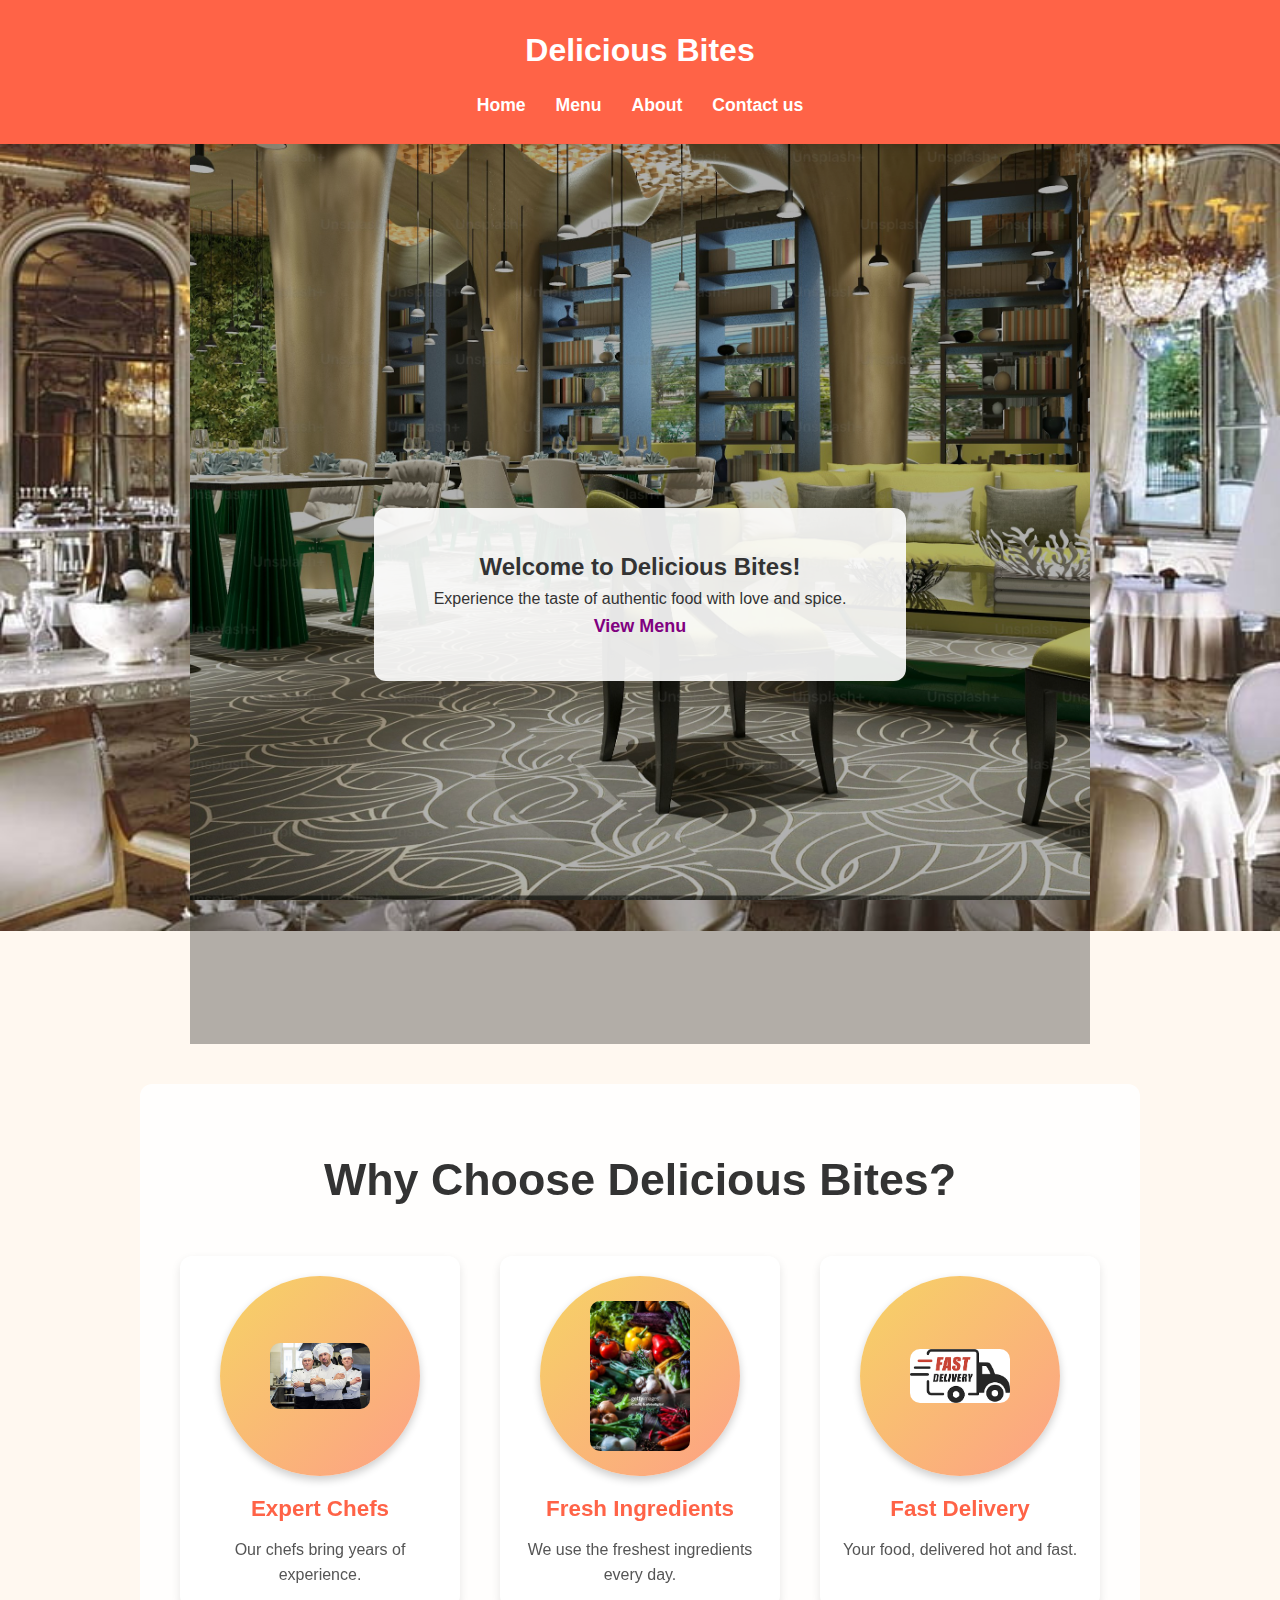
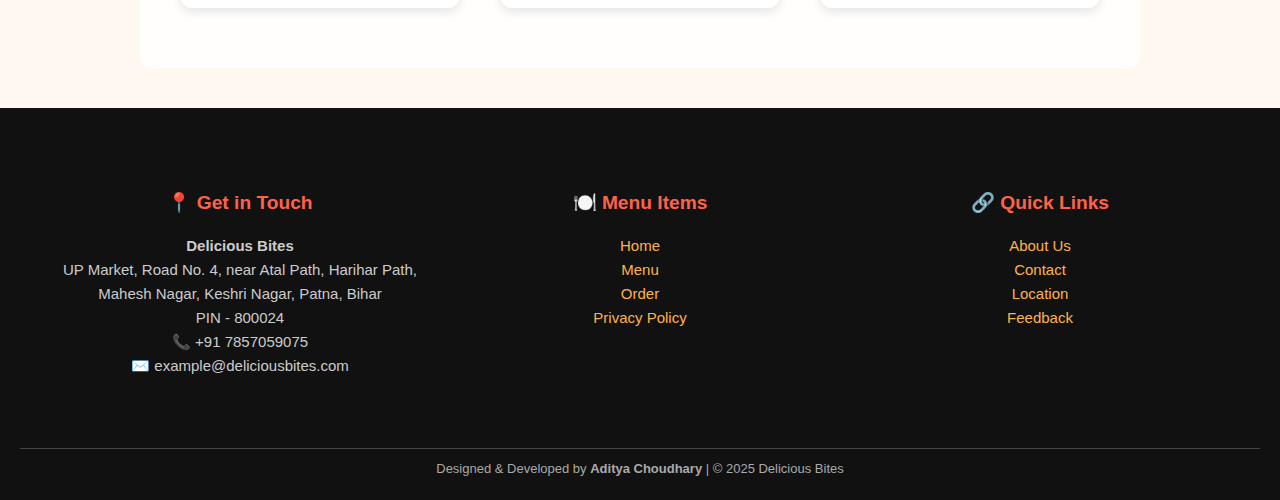
<file: index.html>
<!DOCTYPE html>
<html lang="en">
	<head>
		<meta charset="UTF-8" />
		<meta name="viewport" content="width=device-width, initial-scale=1.0"/>
		<title>Delicious Bites</title>
		<link rel="stylesheet" href="style.css"/>
	</head>
	<body>
		<header>
			<h1>Delicious Bites</h1>
			<nav>
				<ul>
					<li><a href="index.html">Home</a></li>
					<li><a href="menu.html">Menu</a></li>
					<li><a href="about.html">About</a></li>
					<li><a href="contact.html">Contact us</a></li>                 
				</ul>
			</nav>
		</header>
		<section class="hero-section">
    			<div class="welcome-box">
				<h2>Welcome to Delicious Bites!</h2>
				<p>Experience the taste of authentic food with love and spice.</p>
				<a href="menu.html" class="view-menu-link">View Menu</a>
			</div>
		</section>
		<section class="why-choose-us">
			<h2>Why Choose Delicious Bites?</h2>
			<div class="features">
				<a href="chefs.html" class="feature-box">
					<div class="icon-circle">
						<img src="image2.avif" alt="Expert Chefs">
					</div>
    					<h3>Expert Chefs</h3>
    					<p>Our chefs bring years of experience.</p>
				</a>
				<a href="ingredients.html" class="feature-box">
					<div class="icon-circle">
						<img src="image1.jpg" alt="Fresh Ingredients">
					</div>
    					<h3>Fresh Ingredients</h3>
    					<p>We use the freshest ingredients every day.</p>
  				</a>
				<a href="delivery.html" class="feature-box">
					<div class="icon-circle">
						<img src="images3.png" alt="Fast Delivery">
					</div>
    					<h3>Fast Delivery</h3>
    					<p>Your food, delivered hot and fast.</p>
  				</a>
			</div>
		</section>
		<footer class="site-footer">
			<div class="footer-container">
				<div class="footer-section">
					<h3>📍 Get in Touch</h3>
					<p><strong>Delicious Bites</strong><br>
					 UP Market, Road No. 4, near Atal Path, Harihar Path, Mahesh Nagar, Keshri Nagar, Patna, Bihar<br>
					PIN - 800024</p>
					<p>📞 +91 7857059075<br>✉️ example@deliciousbites.com</p>
				</div>
				<div class="footer-section">
					<h3>🍽️ Menu Items</h3>
					<ul>
						<li><a href="#">Home</a></li>
						<li><a href="#">Menu</a></li>
						<li><a href="#">Order</a></li>
						<li><a href="#">Privacy Policy</a></li>
					</ul>
				</div>
				<div class="footer-section">
					<h3>🔗 Quick Links</h3>
					<ul>
						<li><a href="#">About Us</a></li>
						<li><a href="#">Contact</a></li>
						<li><a href="#">Location</a></li>
						<li><a href="#">Feedback</a></li>
					</ul>
				</div>
			</div>
			<div class="footer-bottom">
				<p>Designed & Developed by <strong>Aditya Choudhary</strong> | © 2025 Delicious Bites</p>
			</div>
		</footer>
	</body>
</html>
</file>
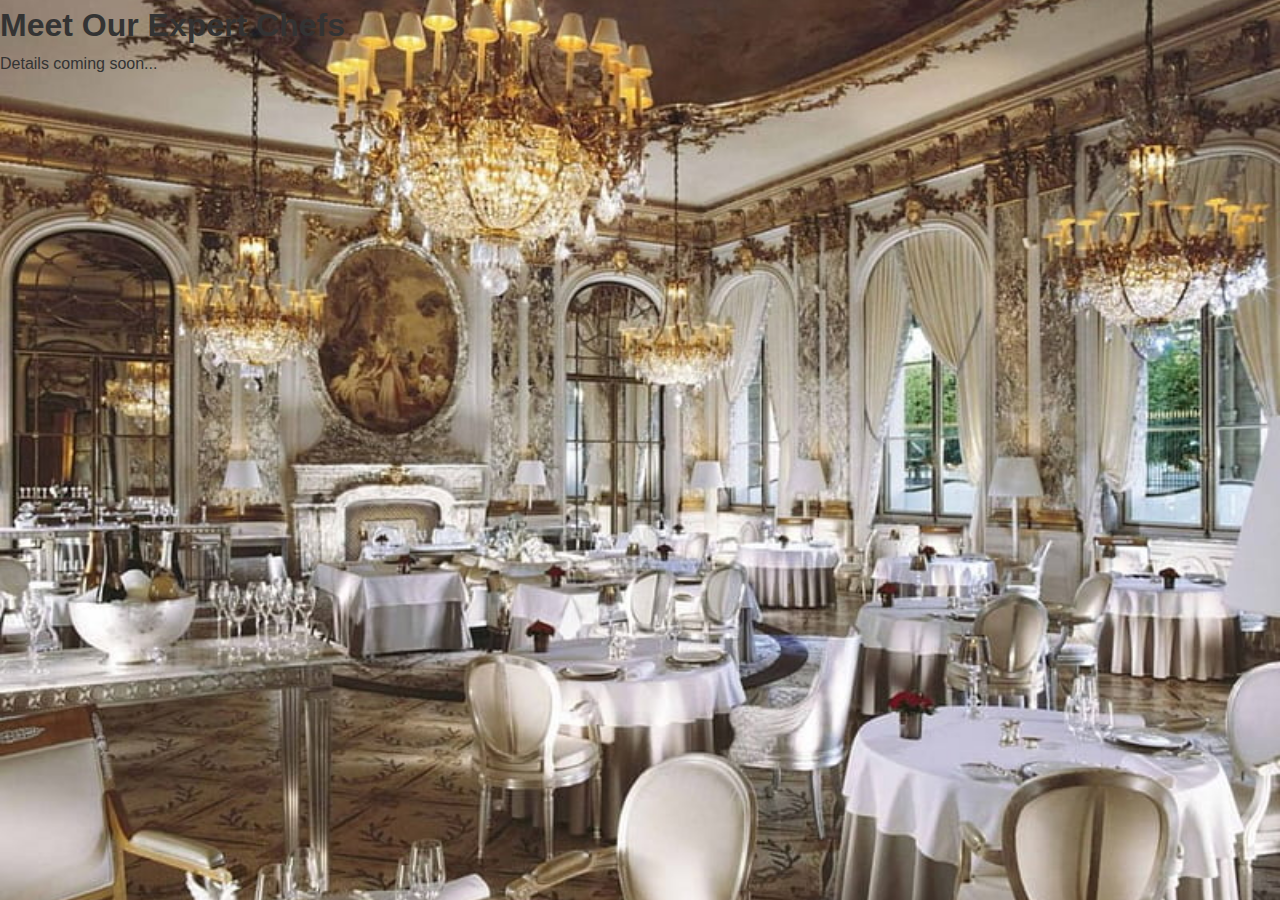
<file: chefs.html>
<!DOCTYPE html>
<html lang="en">
<head>
  <meta charset="UTF-8">
  <title>Our Chefs</title>
  <link rel="stylesheet" href="style.css">
</head>
<body>
  <h1>Meet Our Expert Chefs</h1>
  <p>Details coming soon...</p>
</body>
</html>
</file>
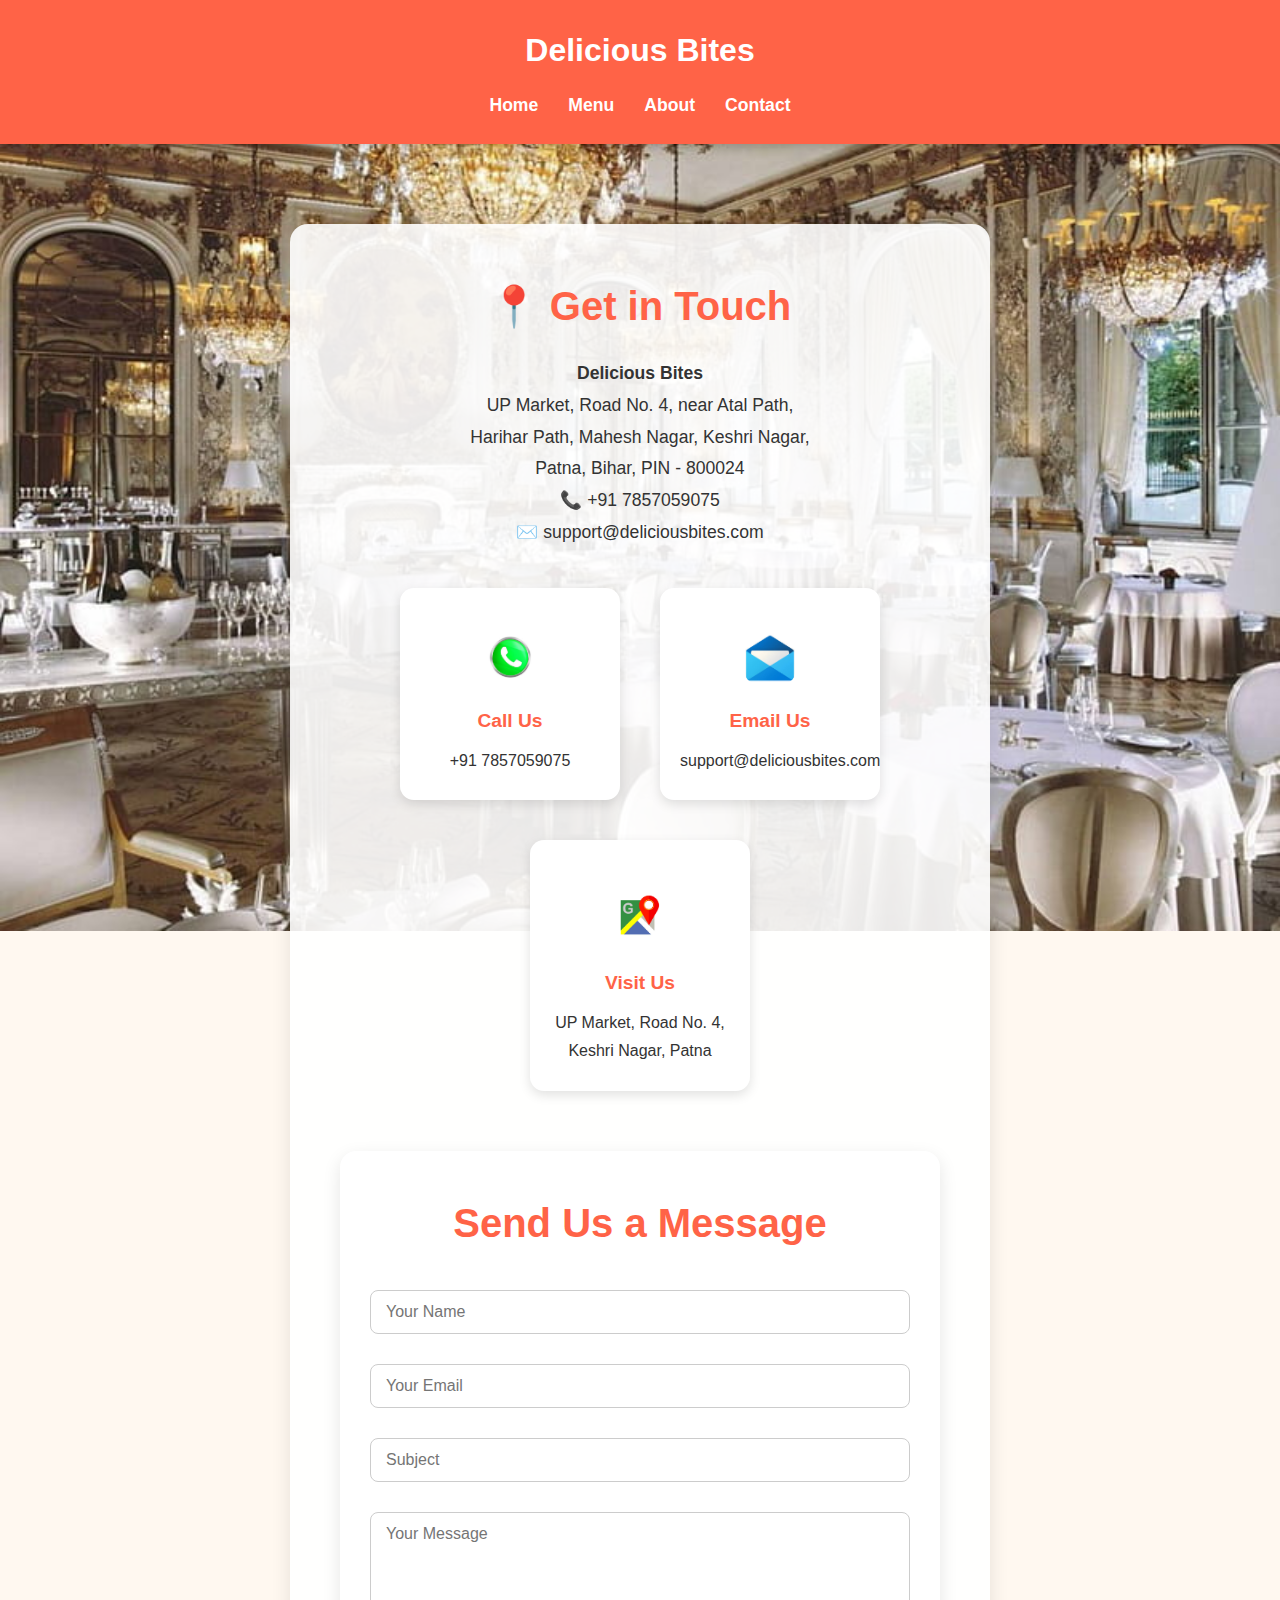
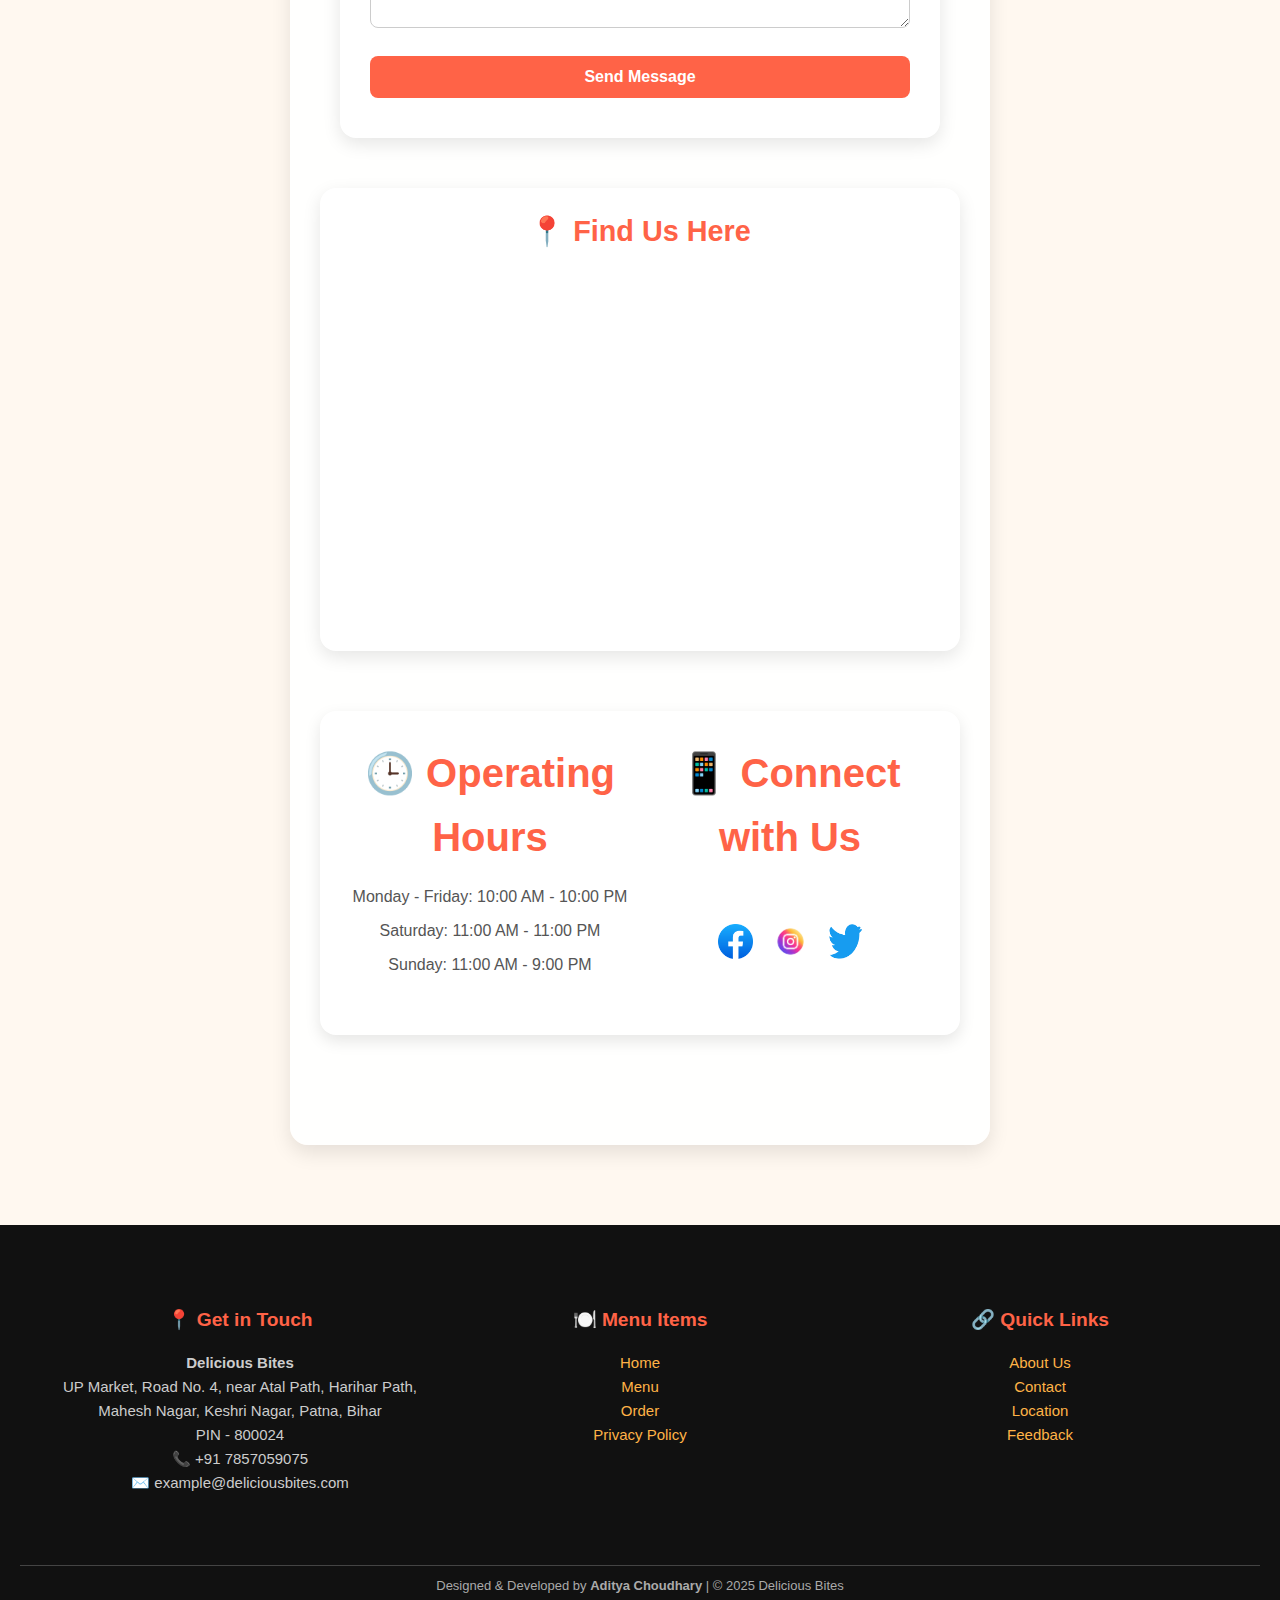
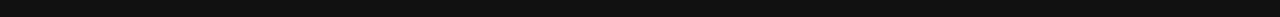
<file: contact.html>
<!DOCTYPE html>
<html lang="en">
<head>
  <meta charset="UTF-8" />
  <meta name="viewport" content="width=device-width, initial-scale=1.0"/>
  <title>Contact | Delicious Bites</title>
  <link rel="stylesheet" href="style.css" />
</head>
<body>
  <header>
    <h1>Delicious Bites</h1>
    <nav>
      <ul>
        <li><a href="index.html">Home</a></li>
        <li><a href="menu.html">Menu</a></li>
        <li><a href="about.html">About</a></li>
        <li><a href="contact.html">Contact</a></li>
      </ul>
    </nav>
  </header>

  <!-- ✅ Contact Info Section -->
  <section class="contact-info">
    <h2>📍 Get in Touch</h2>
    <p><strong>Delicious Bites</strong><br>
    UP Market, Road No. 4, near Atal Path,<br>
    Harihar Path, Mahesh Nagar, Keshri Nagar,<br>
    Patna, Bihar, PIN - 800024</p>
    
    <p>📞 +91 7857059075<br>✉️ support@deliciousbites.com</p>
    <div class="contact-icons">
  <div class="contact-box">
    <img src="phone.jpg" alt="Phone Icon">
    <h3>Call Us</h3>
    <p>+91 7857059075</p>
  </div>

  <div class="contact-box">
    <img src="email.jpg" alt="Email Icon">
    <h3>Email Us</h3>
    <p>support@deliciousbites.com</p>
  </div>

  <div class="contact-box">
    <img src="location.avif" alt="Location Icon">
    <h3>Visit Us</h3>
    <p>UP Market, Road No. 4, Keshri Nagar, Patna</p>
  </div>
</div>
  <div class="contact-form-box">
  <h2>Send Us a Message</h2>
  <form action="#" method="post" class="contact-form">
    <input type="text" name="name" placeholder="Your Name" required>
    <input type="email" name="email" placeholder="Your Email" required>
    <input type="text" name="subject" placeholder="Subject" required>
    <textarea name="message" rows="5" placeholder="Your Message" required></textarea>
    <button type="submit">Send Message</button>
  </form>
</div>
<div class="map-container">
  <h2>📍 Find Us Here</h2>
  <iframe 
    src="https://www.google.com/maps/embed?pb=!1m18!1m12!1m3!1d114183.29148934357!2d85.07221748712399!3d25.60754514273611!2m3!1f0!2f0!3f0!3m2!1i1024!2i768!4f13.1!3m3!1m2!1s0x39ed58413247e7d1%3A0x62b39ac6de94a3d2!2sKeshri%20Nagar%2C%20Patna%2C%20Bihar!5e0!3m2!1sen!2sin!4v1719838948477!5m2!1sen!2sin" 
    width="100%" 
    height="350" 
    style="border:0;" 
    allowfullscreen="" 
    loading="lazy" 
    referrerpolicy="no-referrer-when-downgrade">
  </iframe>
</div>
<div class="info-section">
  <div class="hours">
    <h2>🕒 Operating Hours</h2>
    <ul>
      <li>Monday - Friday: 10:00 AM - 10:00 PM</li>							
      <li>Saturday: 11:00 AM - 11:00 PM</li>								
      <li>Sunday: 11:00 AM - 9:00 PM</li>								
    </ul>
  </div>

  <div class="social-media">
  <h2>📱 Connect with Us</h2>
  <div class="social-icons">
    <a href="#"><img src="Facebook.webp" alt="Facebook"></a>
    <a href="#"><img src="instagram.avif" alt="Instagram"></a>
    <a href="#"><img src="Twitter.png" alt="Twitter"></a>
  </div>
</div>

</div>


  </section>
  

  <footer class="site-footer">
			<div class="footer-container">
				<div class="footer-section">
					<h3>📍 Get in Touch</h3>
					<p><strong>Delicious Bites</strong><br>
					 UP Market, Road No. 4, near Atal Path, Harihar Path, Mahesh Nagar, Keshri Nagar, Patna, Bihar<br>
					PIN - 800024</p>
					<p>📞 +91 7857059075<br>✉️ example@deliciousbites.com</p>
				</div>
				<div class="footer-section">
					<h3>🍽️ Menu Items</h3>
					<ul>
						<li><a href="#">Home</a></li>
						<li><a href="#">Menu</a></li>
						<li><a href="#">Order</a></li>
						<li><a href="#">Privacy Policy</a></li>
					</ul>
				</div>
				<div class="footer-section">
					<h3>🔗 Quick Links</h3>
					<ul>
						<li><a href="#">About Us</a></li>
						<li><a href="#">Contact</a></li>
						<li><a href="#">Location</a></li>
						<li><a href="#">Feedback</a></li>
					</ul>
				</div>
			</div>
			<div class="footer-bottom">
				<p>Designed & Developed by <strong>Aditya Choudhary</strong> | © 2025 Delicious Bites</p>
			</div>
		</footer>
</body>
</html>
</file>
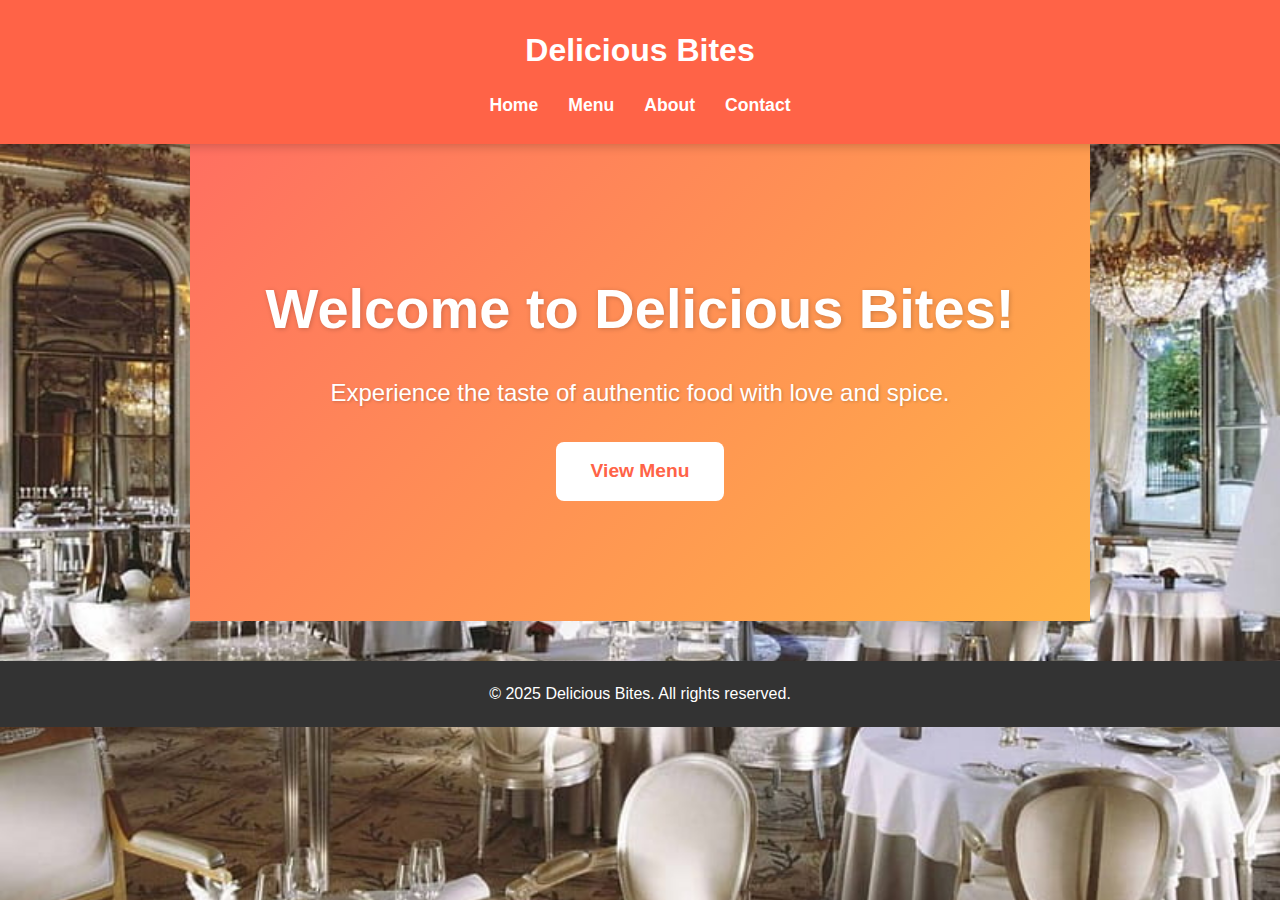
<file: example.html>
<!DOCTYPE html>
<html lang="en">
<head>
  <meta charset="UTF-8" />
  <meta name="viewport" content="width=device-width, initial-scale=1.0"/>
  <title>Delicious Bites</title>
  <link rel="stylesheet" href="style.css"/>
</head>
<body>
  <header>
    <h1>Delicious Bites</h1>
    <nav>
      <ul>
        <li><a href="#">Home</a></li>
        <li><a href="#">Menu</a></li>
        <li><a href="#">About</a></li>
        <li><a href="#">Contact</a></li>
      </ul>
    </nav>
  </header>

  <section class="hero">
    <h2>Welcome to Delicious Bites!</h2>
    <p>Experience the taste of authentic food with love and spice.</p>
    <a href="#" class="btn">View Menu</a>
  </section>

  <footer>
    <p>&copy; 2025 Delicious Bites. All rights reserved.</p>
  </footer>
</body>
</html>
</file>
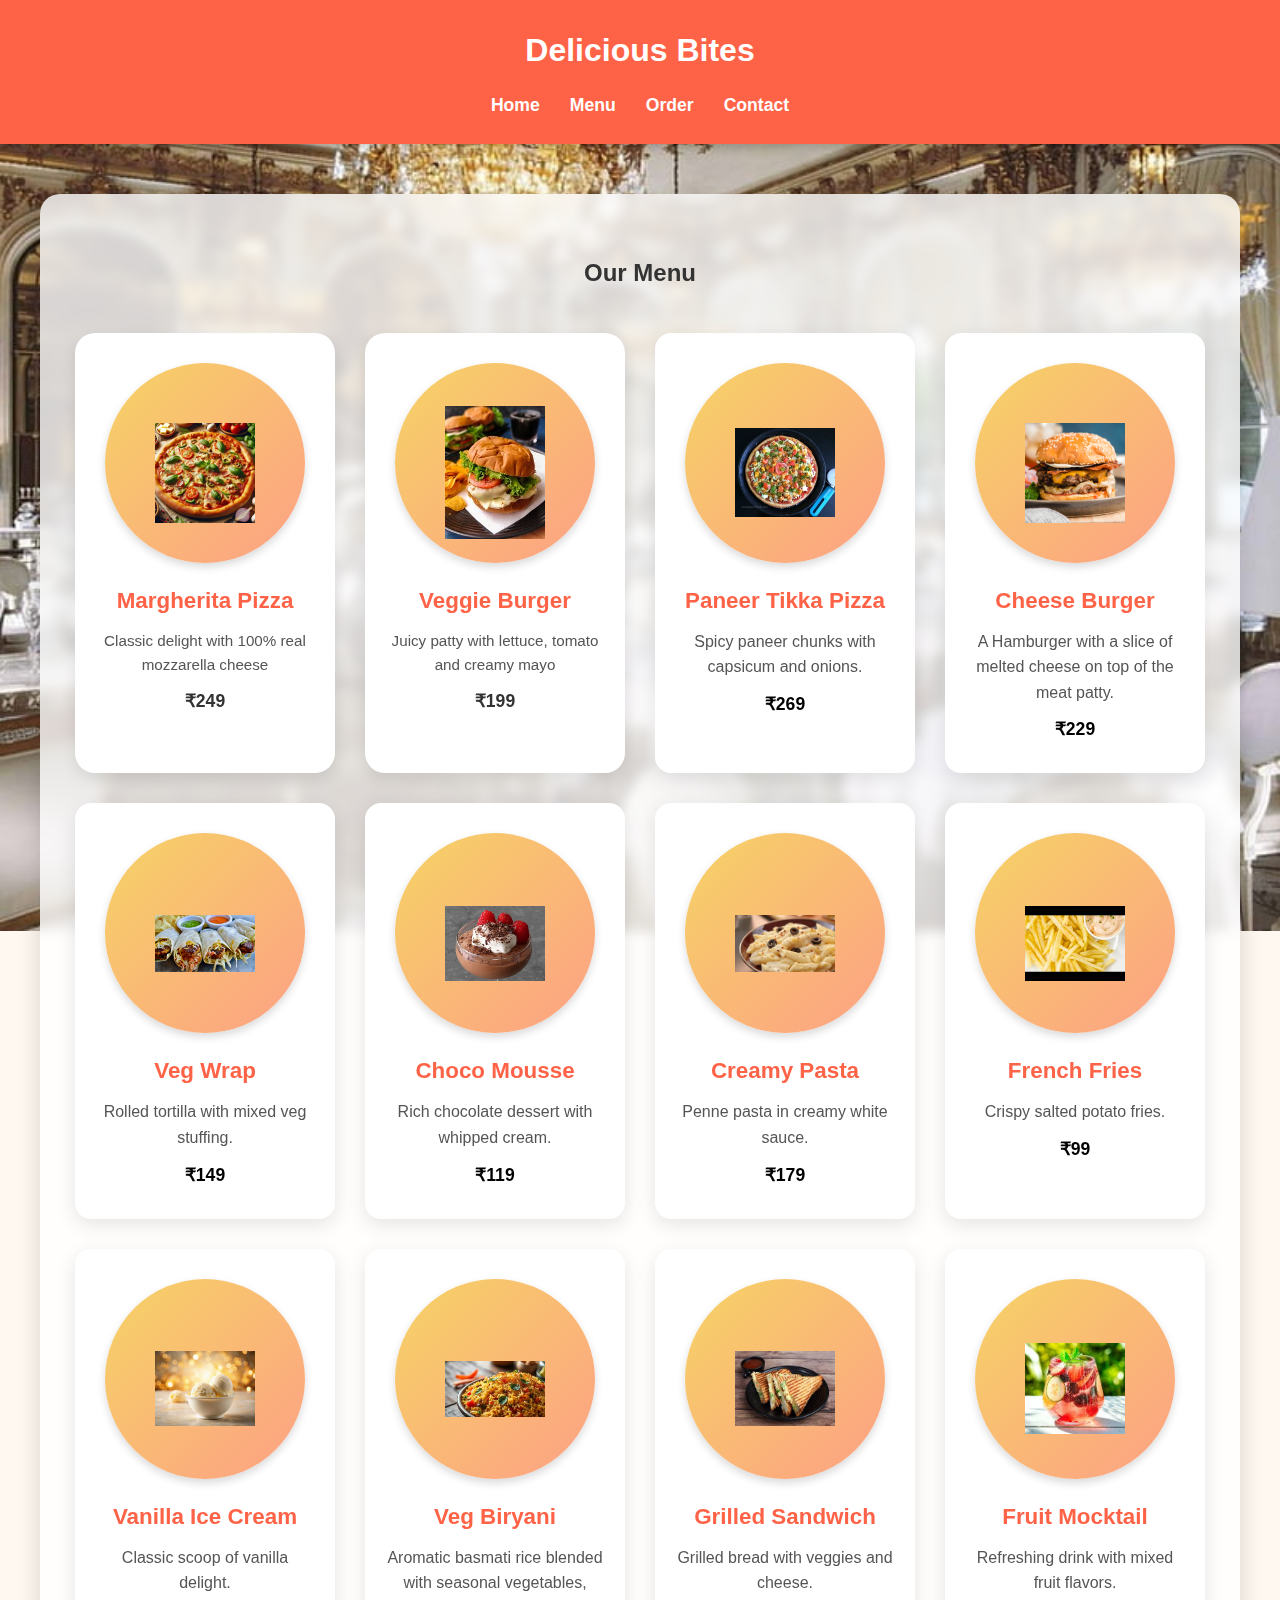
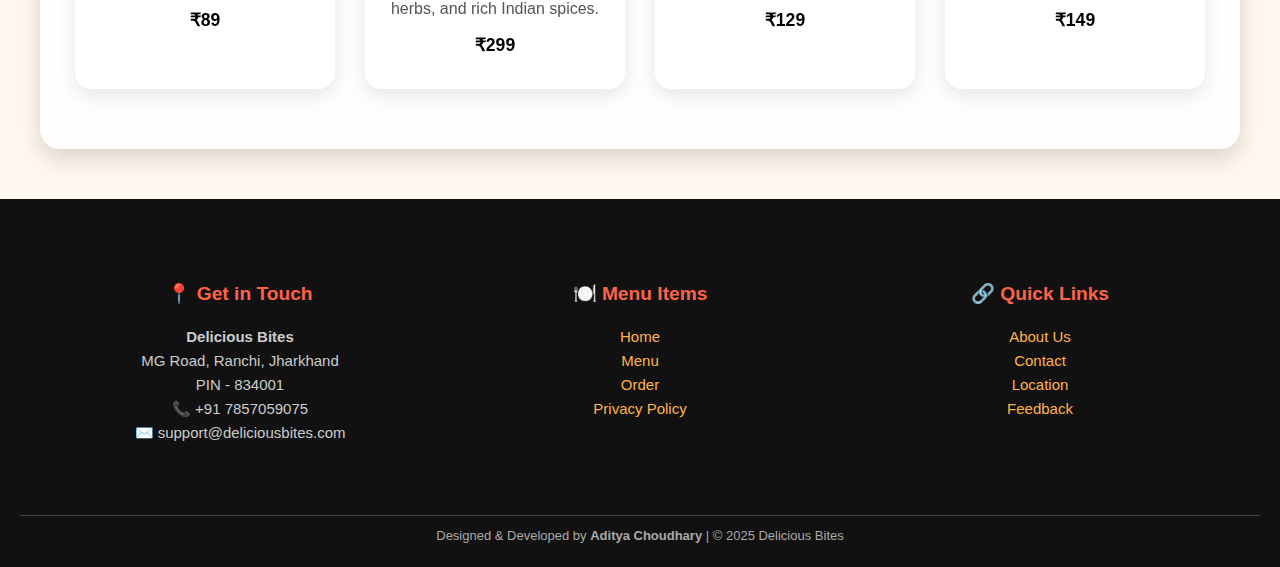
<file: menu.html>
<!DOCTYPE html>
<html lang="en">
<head>
  <meta charset="UTF-8">
  <meta name="viewport" content="width=device-width, initial-scale=1.0">
  <title>Menu | Delicious Bites</title>
  <link rel="stylesheet" href="style.css">
</head>
<body>

  <!-- Navigation Bar -->
  <header>
    <h1>Delicious Bites</h1>
    <nav>
      <ul>
        <li><a href="index.html">Home</a></li>
        <li><a href="menu.html">Menu</a></li>
        <li><a href="order.html">Order</a></li>
        <li><a href="contact.html">Contact</a></li>
      </ul>
    </nav>
  </header>

  <!-- ✅ Menu Section Starts -->
  <section class="menu-section">
    <h2>Our Menu</h2>
    <div class="menu-container">
      <!-- Menu Item Card 1 -->
      <div class="menu-card">
        <div class="menu-image-circle">
          <img src="item1.webp" alt="Pizza">
        </div>
        <h3>Margherita Pizza</h3>
        <p>Classic delight with 100% real mozzarella cheese</p>
        <span class="price">₹249</span>
      </div>

      <!-- Menu Item Card 2 -->
      <div class="menu-card">
        <div class="menu-image-circle">
          <img src="items2.jpg" alt="Burger">
        </div>
        <h3>Veggie Burger</h3>
        <p>Juicy patty with lettuce, tomato and creamy mayo</p>
        <span class="price">₹199</span>
      </div>

      <!-- Add more menu-card items here -->
      <div class="menu-item">
  <div class="menu-image-circle">
    <img src="item4.webp" alt="Paneer Pizza">
  </div>
  <h3>Paneer Tikka Pizza</h3>
  <p>Spicy paneer chunks with capsicum and onions.</p>
  <p class="price">₹269</p>
</div>

<div class="menu-item">
  <div class="menu-image-circle">
    <img src="item3.jpg" alt="Cheese Burger">
  </div>
  <h3>Cheese Burger</h3>
  <p>A Hamburger with a slice of melted cheese on top of the meat patty.</p>
  <p class="price">₹229</p>
</div>

<div class="menu-item">
  <div class="menu-image-circle">
    <img src="item5.webp" alt="Veg Wrap">
  </div>
  <h3>Veg Wrap</h3>
  <p>Rolled tortilla with mixed veg stuffing.</p>
  <p class="price">₹149</p>
</div>

<div class="menu-item">
  <div class="menu-image-circle">
    <img src="item6.jpg" alt="Choco Mousse">
  </div>
  <h3>Choco Mousse</h3>
  <p>Rich chocolate dessert with whipped cream.</p>
  <p class="price">₹119</p>
</div>

<div class="menu-item">
  <div class="menu-image-circle">
    <img src="item7.webp" alt="Creamy Pasta">
  </div>
  <h3>Creamy Pasta</h3>
  <p>Penne pasta in creamy white sauce.</p>
  <p class="price">₹179</p>
</div>

<div class="menu-item">
  <div class="menu-image-circle">
    <img src="item8.jpg" alt="Fries">
  </div>
  <h3>French Fries</h3>
  <p>Crispy salted potato fries.</p>
  <p class="price">₹99</p>
</div>

<div class="menu-item">
  <div class="menu-image-circle">
    <img src="item9.webp" alt="Ice Cream">
  </div>
  <h3>Vanilla Ice Cream</h3>
  <p>Classic scoop of vanilla delight.</p>
  <p class="price">₹89</p>
</div>

<div class="menu-item">
  <div class="menu-image-circle">
    <img src="item10.jpg" alt="Veg Biryani">
  </div>
  <h3>Veg Biryani</h3>
  <p>Aromatic basmati rice blended with seasonal vegetables, herbs, and rich Indian spices.</p>
  <p class="price">₹299</p>
</div>

<div class="menu-item">
  <div class="menu-image-circle">
    <img src="item11.jpg" alt="Sandwich">
  </div>
  <h3>Grilled Sandwich</h3>
  <p>Grilled bread with veggies and cheese.</p>
  <p class="price">₹129</p>
</div>

<div class="menu-item">
  <div class="menu-image-circle">
    <img src="item12.jpg" alt="Mocktail">
  </div>
  <h3>Fruit Mocktail</h3>
  <p>Refreshing drink with mixed fruit flavors.</p>
  <p class="price">₹149</p>
</div>

    </div>
  </section>


  <footer class="site-footer">
    <div class="footer-container">
      <div class="footer-section">
        <h3>📍 Get in Touch</h3>
        <p><strong>Delicious Bites</strong><br>
        MG Road, Ranchi, Jharkhand<br>
        PIN - 834001</p>
        <p>📞 +91 7857059075<br>✉️ support@deliciousbites.com</p>
      </div>
      <div class="footer-section">
        <h3>🍽️ Menu Items</h3>
        <ul>
          <li><a href="#">Home</a></li>
          <li><a href="#">Menu</a></li>
          <li><a href="#">Order</a></li>
          <li><a href="#">Privacy Policy</a></li>
        </ul>
      </div>
      <div class="footer-section">
        <h3>🔗 Quick Links</h3>
        <ul>
          <li><a href="#">About Us</a></li>
          <li><a href="#">Contact</a></li>
          <li><a href="#">Location</a></li>
          <li><a href="#">Feedback</a></li>
        </ul>
      </div>
    </div>
    <div class="footer-bottom">
      <p>Designed & Developed by <strong>Aditya Choudhary</strong> | © 2025 Delicious Bites</p>
    </div>
  </footer>

</body>
</html>
</file>
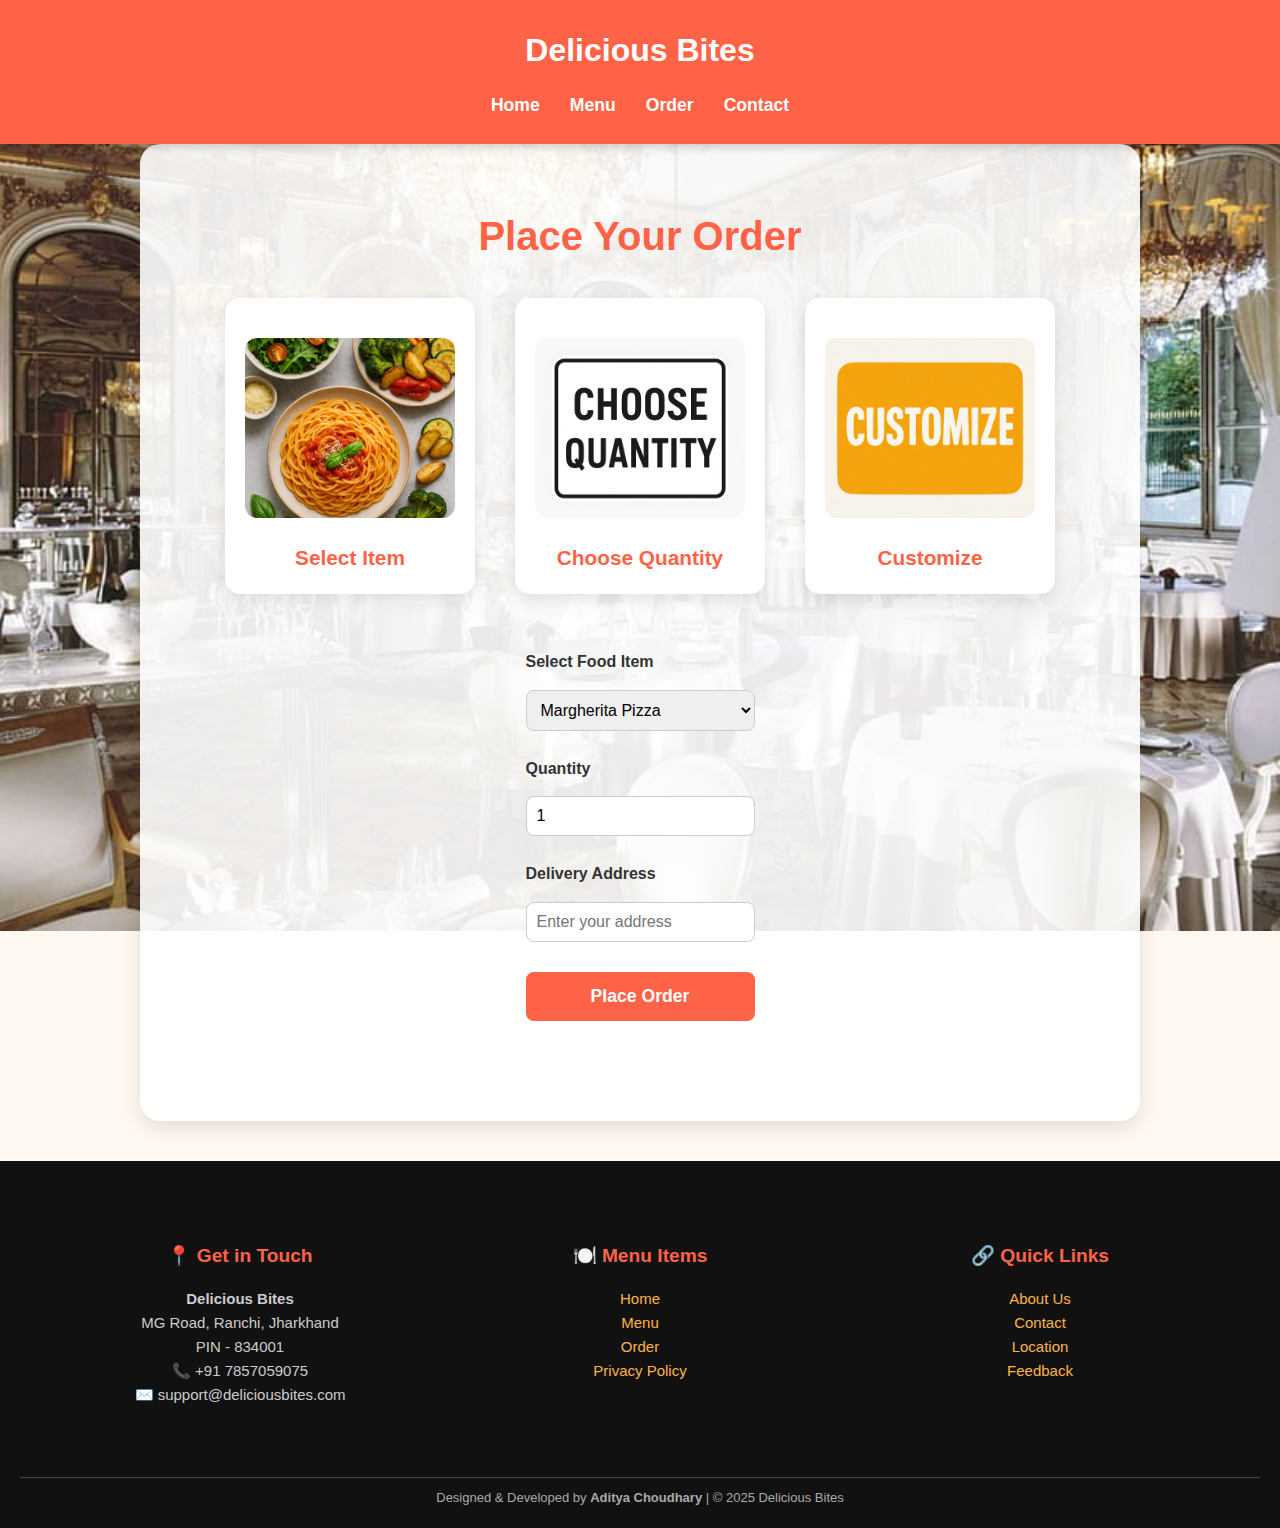
<file: order.html>
<!DOCTYPE html>
<html lang="en">
	<head>
  		<meta charset="UTF-8">
  		<meta name="viewport" content="width=device-width, initial-scale=1.0">
  		<title>Order | Delicious Bites</title>
  		<link rel="stylesheet" href="style.css">
  		<style>
    			.order-section {
      				padding: 60px 20px;
      				max-width: 1000px;
      				margin: auto;
      				background-color: rgba(255, 255, 255, 0.9);
      				border-radius: 20px;
      				box-shadow: 0 8px 20px rgba(0,0,0,0.1);
      				text-align: center;
    			}

    			.order-section h2 {
      				font-size: 2.5em;
      				margin-bottom: 30px;
      				color: #ff6347;
			}

    			.order-steps {
      				display: flex;
      				flex-wrap: wrap;
      				justify-content: center;
      				gap: 40px;
      				margin-bottom: 40px;
    			}

    			.step-box {
      				width: 250px;
      				padding: 20px;
      				border-radius: 15px;
      				background-color: white;
      				box-shadow: 0 6px 16px rgba(0,0,0,0.1);
      				transition: transform 0.3s ease;
    			}

    			.step-box:hover {
      				transform: translateY(-10px);
    			}

    			.step-box img {
      				width: 100%;
      				height: 180px;
      				object-fit: cover;
      				border-radius: 12px;
      				transition: transform 0.3s ease;
    			}

    			.step-box:hover img {
      				transform: scale(1.05);
    			}

    			.step-box h3 {
      				margin-top: 15px;
      				font-size: 1.3em;
      				color: #ff6347;
    			}

    			.order-form {
      				text-align: left;
      				max-width: 600px;
      				margin: auto;
    			}

    			.order-form label {
      				display: block;
      				margin: 15px 0 5px;
      				font-weight: bold;
    			}

    			.order-form input, .order-form select {
				width: 100%;
      				padding: 10px;
      				border-radius: 8px;
      				border: 1px solid #ccc;
    			}

    			.order-btn {
      				margin-top: 25px;
      				background-color: #ff6347;
      				color: white;
      				border: none;
      				padding: 14px 30px;
      				border-radius: 8px;
      				font-size: 1.1em;
      				cursor: pointer;
      				transition: transform 0.3s ease, background-color 0.3s ease;
    			}

    			.order-btn:hover {
      				background-color: #e3533b;
      				transform: scale(1.05);
    			}
  		</style>
	</head>
	<body>
		<header>
			<h1>Delicious Bites</h1>
			<nav>
				<ul>
					<li><a href="index.html">Home</a></li>
					<li><a href="menu.html">Menu</a></li>
					<li><a href="order.html">Order</a></li>
					<li><a href="contact.html">Contact</a></li>
				</ul>
			</nav>
		</header>
		<section class="order-section">
			<h2>Place Your Order</h2>
			<div class="order-steps">
				<div class="step-box">
					<img src="step1.webp" alt="Step 1">
					<h3>Select Item</h3>
      			</div>
			<div class="step-box">
				<img src="step2.webp" alt="Step 2">
				<h3>Choose Quantity</h3>
			</div>
			<div class="step-box">
				<img src="step3.webp" alt="Step 3">
				<h3>Customize</h3>
			</div>
			<form class="order-form">
				<label for="item">Select Food Item</label>
				<select id="item" name="item">
					<option>Margherita Pizza</option>
					<option>Veg Burger</option>
        <option>Paneer Tikka Pizza</option>
        <option>French Fries</option>
        <option>Mocktail</option>
      </select>

      <label for="qty">Quantity</label>
      <input type="number" id="qty" name="qty" min="1" value="1">

      <label for="address">Delivery Address</label>
      <input type="text" id="address" name="address" placeholder="Enter your address">

      <button type="submit" class="order-btn">Place Order</button>
    </form>
  </section>

  <footer class="site-footer">
    <div class="footer-container">
      <div class="footer-section">
        <h3>📍 Get in Touch</h3>
        <p><strong>Delicious Bites</strong><br>
        MG Road, Ranchi, Jharkhand<br>
        PIN - 834001</p>
        <p>📞 +91 7857059075<br>✉️ support@deliciousbites.com</p>
      </div>
      <div class="footer-section">
        <h3>🍽️ Menu Items</h3>
        <ul>
          <li><a href="#">Home</a></li>
          <li><a href="#">Menu</a></li>
          <li><a href="#">Order</a></li>
          <li><a href="#">Privacy Policy</a></li>
        </ul>
      </div>
      <div class="footer-section">
        <h3>🔗 Quick Links</h3>
        <ul>
          <li><a href="#">About Us</a></li>
          <li><a href="#">Contact</a></li>
          <li><a href="#">Location</a></li>
          <li><a href="#">Feedback</a></li>
        </ul>
      </div>
    </div>
    <div class="footer-bottom">
      <p>Designed & Developed by <strong>Aditya Choudhary</strong> | © 2025 Delicious Bites</p>
    </div>
  </footer>

</body>
</html>
</file>
<file: style.css>
* {
  margin: 0;
  padding: 0;
  box-sizing: border-box;
}

body {
  font-family: 'Segoe UI', sans-serif;
  background-image: url("image4.jpg");
  background-size: cover;
  background-repeat: no-repeat;
  background-attachment: fixed;
  background-position: center;
  background-color: #fff8f0;
  color: #333;
  line-height: 1.6;
}



header {
  background-color: #ff6347;
  color: white;
  padding: 25px 15px;
  text-align: center;
  box-shadow: 0 2px 10px rgba(0,0,0,0.2);
  position: relative;   /* ✅ */
  z-index: 5;            /* ✅ bring above background */
}


nav ul {
  list-style: none;
  display: flex;
  justify-content: center;
  gap: 30px;
  margin-top: 15px;
  flex-wrap: wrap;
}

nav a {
  color: white;
  text-decoration: none;
  font-weight: bold;
  font-size: 1.1em;
}

nav a:hover {
  text-decoration: underline;
}

.hero-section {
  background-image: url("image5.jpg");
  background-size: cover;
  background-position: center;
  background-repeat: no-repeat;
  background-attachment: fixed;
  height: 100vh;
  display: flex;
  align-items: center;
  justify-content: center;

  /* ADD THESE LINES TO REMOVE OVERLAY EFFECT */
  position: relative;
  z-index: 1;
}




.hero-section::before {
  content: "";
  position: absolute;
  top: 0; left: 0;
  width: 100%;
  height: 100%;
  background-color: rgba(0,0,0,0.3); /* Light black transparent layer */
  z-index: 1;
}


.welcome-box {
  position: relative;
  z-index: 2;
  background-color: rgba(255, 255, 255, 0.9);
  padding: 40px 60px;
  border-radius: 12px;
  text-align: center;
  box-shadow: none;
}


.hero {
  background: linear-gradient(135deg, #ff6f61, #ffb347); /* 🔶 Orange to Peach gradient */
  color: white;
  padding: 120px 20px;
  text-align: center;
  position: relative;
}

.hero h2 {
  font-size: 3.5em;
  margin-bottom: 20px;
  text-shadow: 1px 1px 5px rgba(0, 0, 0, 0.2);
}

.hero p {
  font-size: 1.5em;
  margin-bottom: 30px;
  text-shadow: 1px 1px 3px rgba(0, 0, 0, 0.2);
}

.hero .btn {
  display: inline-block;
  padding: 14px 35px;
  background-color: white;
  color: #ff6347;
  text-decoration: none;
  border-radius: 8px;
  font-weight: bold;
  font-size: 1.2em;
  transition: all 0.3s ease;
}

.hero .btn:hover {
  background-color: #ff8266;
  color: white;
  transform: scale(1.05);
}

section {
  padding: 50px 20px;
  max-width: 900px;
  margin: auto;
  text-align: center;
}

section img {
  max-width: 100%;
  height: auto;
  border-radius: 10px;
  margin-top: 20px;
}

form input, form textarea {
  width: 100%;
  padding: 12px;
  margin: 10px 0;
  border: 1px solid #ddd;
  border-radius: 6px;
}

form button {
  background-color: #ff6347;
  color: white;
  border: none;
  padding: 12px 25px;
  border-radius: 6px;
  cursor: pointer;
  font-weight: bold;
}

form button:hover {
  background-color: #ff8266;
}

footer {
  background-color: #333;
  color: white;
  padding: 20px;
  text-align: center;
  margin-top: 40px;
}

.why-choose-us {
  padding: 60px 20px;
  background-color: rgba(255, 255, 255, 0.85);
  text-align: center;
  border-radius: 12px;
  backdrop-filter: blur(3px);
  -webkit-backdrop-filter: blur(3px);
  margin: 40px auto;
  max-width: 1000px;
}

.why-choose-us h2 {
  font-size: 2.8em;
  margin-bottom: 40px;
  color: #333;
}

.features {
  display: flex;
  flex-wrap: wrap;
  gap: 40px;
  justify-content: center;
}

.feature-box {
  background: white;
  padding: 25px;
  border-radius: 12px;
  width: 280px;
  box-shadow: 0 4px 12px rgba(0, 0, 0, 0.1);
  transition: transform 0.3s ease;
}

.feature-box:hover {
  transform: translateY(-10px);
}

.feature-box img {
  width: 80px;
  margin-bottom: 20px;
}

.feature-box h3 {
  font-size: 1.4em;
  margin-bottom: 10px;
  color: #ff6347;
}

.feature-box p {
  font-size: 1em;
  color: #555;
}

.site-footer {
  background-color: #111;
  color: #eee;
  padding: 40px 20px 20px;
  font-family: Arial, sans-serif;
}

.footer-container {
  display: flex;
  justify-content: space-between;
  flex-wrap: wrap;
  gap: 40px;
  max-width: 1200px;
  margin: auto;
  padding: 40px 20px;
}

.footer-section {
  flex: 1;
  min-width: 250px;
}

.footer-section h3 {
  font-size: 1.2em;
  color: #ff6347;
  margin-bottom: 15px;
}

.footer-section p,
.footer-section li {
  color: #ccc;
  font-size: 15px;
  line-height: 1.6;
}

.footer-section ul {
  list-style: none;
  padding: 0;
}

.footer-section a {
  text-decoration: none;
  color: #ffb347;
}

.footer-section a:hover {
  text-decoration: underline;
}


.footer-bottom {
  text-align: center;       
  margin-top: 30px;
  padding-top: 10px;
  font-size: 13px;
  color: #aaa;
  border-top: 1px solid #444;
  width: 100%;              
}

.feature-box {
  text-align: center;
  background: #fff;
  padding: 20px;
  border-radius: 12px;
  box-shadow: 0 4px 10px rgba(0,0,0,0.1);
  transition: transform 0.3s ease;
  width: 280px;
}

.feature-box:hover {
  transform: translateY(-5px);
}

.icon-circle {
  width: 200px;
  height: 200px;
  background: linear-gradient(135deg, #f6d365, #fda085); /* 🔆 vibrant circle */
  border-radius: 50%;
  margin: 0 auto 15px;
  display: flex;
  align-items: center;
  justify-content: center;
  box-shadow: 0 4px 8px rgba(0, 0, 0, 0.2);
  transition: transform 0.3s ease;
}

.icon-circle img {
  width: 100px;
  height: auto;
  transition: transform 0.3s ease;
}

.feature-box:hover .icon-circle img {
  transform: scale(1.1);  /* 🔍 smooth zoom effect */
}

.view-menu-link {
  color: purple;
  font-weight: bold;
  text-decoration: none;
  font-size: 18px;
  transition: color 0.3s ease, transform 0.3s ease;
  display: inline-block;
}

.view-menu-link:hover {
  color: #ff6347; /* tomato or any vibrant color */
  transform: scale(1.05); /* little zoom effect */
  text-decoration: none;
}

.view-menu-box {
  color: white;
  background-color: transparent;
  padding: 8px 16px;
  border-radius: 6px;
  text-decoration: none;
  font-weight: bold;
  font-size: 18px;
  transition: all 0.3s ease;
  display: inline-block;
}

.view-menu-box:hover {
  background-color: #ff6347; /* Tomato or any vibrant color */
  color: white;
  box-shadow: 0 4px 10px rgba(0, 0, 0, 0.3);
  transform: scale(1.05);
}

.features a.feature-box {
  text-decoration: none;
  color: inherit;
}

.menu-section {
  padding: 80px 30px;
  margin: 60px auto;
  max-width: 1100px;
  background-color: rgba(255, 255, 255, 0.85); /* smoother white */
  backdrop-filter: blur(6px); /* stronger blur */
  -webkit-backdrop-filter: blur(6px);
  border-radius: 18px;
  box-shadow: 0 10px 25px rgba(0, 0, 0, 0.15);
  text-align: center;
  transition: all 0.4s ease;
}

.menu-container {
  display: flex;
  flex-wrap: wrap;
  gap: 30px;
  justify-content: center;
  margin-top: 40px;
}

.menu-card {
  background: white;
  border-radius: 20px;
  box-shadow: 0 6px 16px rgba(0, 0, 0, 0.1);
  width: 260px;
  text-align: center;
  padding: 30px 20px;
  transition: transform 0.3s ease;
}

.menu-card:hover {
  transform: translateY(-10px);
}

.menu-image-circle {
  width: 200px;
  height: 200px;
  margin: 0 auto 20px;
  border-radius: 50%;
  background: linear-gradient(135deg, #f6d365, #fda085);
  display: flex;
  align-items: center;
  justify-content: center;
  overflow: hidden;
  box-shadow: 0 4px 10px rgba(0, 0, 0, 0.2);
}

.menu-image-circle img {
  width: 150px;
  height: auto;
  border-radius: 0; /* image fills the circle */
}

.menu-card h3 {
  font-size: 1.4em;
  margin-bottom: 10px;
  color: #ff6347;
}

.menu-card p {
  color: #555;
  font-size: 0.95em;
  margin-bottom: 10px;
}

.price {
  font-weight: bold;
  color: #333;
  font-size: 1.1em;
  display: block;
  margin-top: 8px;
}

.menu-section {
  padding: 60px 20px;
  background-color: rgba(255, 255, 255, 0.8);
  border-radius: 20px;
  max-width: 1200px;
  margin: 50px auto;
  text-align: center;
}

.menu-grid {
  display: flex;
  flex-wrap: wrap;
  gap: 40px;
  justify-content: center;
}

.menu-item {
  background: #fff;
  border-radius: 16px;
  padding: 30px 20px;
  width: 260px;
  box-shadow: 0 6px 20px rgba(0, 0, 0, 0.1);
  transition: transform 0.3s ease;
}

.menu-item:hover {
  transform: translateY(-8px);
}

.menu-image-circle {
  width: 200px;
  height: 200px;
  background: linear-gradient(135deg, #f6d365, #fda085);
  border-radius: 50%;
  margin: 0 auto 20px;
  display: flex;
  align-items: center;
  justify-content: center;
  box-shadow: 0 4px 10px rgba(0, 0, 0, 0.2);
}

.menu-image-circle img {
  width: 120px;
  height: auto;
  transition: transform 0.3s ease;
}

.menu-item:hover .menu-image-circle img {
  transform: scale(1.08);
  transition: transform 0.3s ease;
}

.menu-item h3 {
  color: #ff6347;
  font-size: 1.4em;
  margin-bottom: 10px;
}

.menu-item p {
  font-size: 1em;
  color: #555;
}

.menu-item .price {
  font-weight: bold;
  font-size: 1.1em;
  color: #000;
  margin-top: 10px;
}

/* Common hover zoom effect for menu item images */
.menu-item:hover .menu-image-circle img,
.menu-card:hover .menu-image-circle img {
  transform: scale(1.15);
}

/* Circle and image styling */
.menu-image-circle {
  width: 160px;
  height: 160px;
  background: radial-gradient(circle at center, #ffcc70, #ff6347);
  border-radius: 50%;
  display: flex;
  align-items: center;
  justify-content: center;
  margin: auto;
  margin-bottom: 15px;
  transition: transform 0.3s ease;
}

.menu-image-circle img {
  width: 100px;
  height: auto;
  transition: transform 0.3s ease;
}

/* Image zoom on hover – only image, not circle */
.menu-item:hover .menu-image-circle img,
.menu-card:hover .menu-image-circle img {
  transform: scale(1.15);
}

/* Restore original size & bright circle */
.menu-image-circle {
  width: 200px;
  height: 200px;
  background: linear-gradient(135deg, #f6d365, #fda085);  /* Bright peach-orange */
  border-radius: 50%;
  display: flex;
  align-items: center;
  justify-content: center;
  margin: auto;
  margin-bottom: 20px;
  transition: all 0.3s ease;
  box-shadow: 0 4px 8px rgba(0, 0, 0, 0.15);
}

.menu-image-circle img {
  width: 100px;
  height: auto;
  transition: transform 0.3s ease;
}

.about-section {
  padding: 60px 20px;
  max-width: 1100px;
  margin: 50px auto;
  background-color: rgba(255, 255, 255, 0.85);
  border-radius: 18px;
  box-shadow: 0 8px 20px rgba(0, 0, 0, 0.1);
  text-align: center;
}

.about-content {
  display: flex;
  flex-wrap: wrap;
  align-items: center;
  justify-content: center;
  gap: 30px;
  margin-top: 30px;
}

.about-content img {
  width: 350px;
  border-radius: 12px;
  box-shadow: 0 4px 10px rgba(0, 0, 0, 0.2);
}

.about-text {
  max-width: 600px;
  text-align: left;
}

.about-text p {
  font-size: 1.1em;
  line-height: 1.7;
  color: #444;
  margin-bottom: 15px;
}

/* About Hero Section */
.about-hero {
  background-image: url('images/about-hero.jpg');
  background-size: cover;
  background-position: center;
  color: white;
  text-align: center;
  padding: 100px 20px;
  position: relative;
}
.about-hero::before {
  content: '';
  position: absolute;
  inset: 0;
  background-color: #FF6347;
}
.about-hero h1, .about-hero p {
  position: relative;
  z-index: 1;
}

.about-section {
  padding: 60px 20px;
  background-color: #FFE9DC;
  text-align: center;
}
.about-section h2 {
  font-size: 2.4em;
  margin-bottom: 20px;
  color: #ff6347;
}
.about-section p {
  font-size: 1.1em;
  color: #444;
  max-width: 800px;
  margin: auto;
}

.highlights {
  display: flex;
  justify-content: center;
  gap: 40px;
  background: #fff0e0;
  padding: 50px 20px;
}
.highlight-box {
  text-align: center;
}
.highlight-box h3 {
  font-size: 2.5em;
  color: #ff6347;
}
.highlight-box p {
  color: #555;
  font-size: 1em;
}

.team-section {
  background-color: #fffaf4;
  padding: 60px 20px;
  text-align: center;
}
.team-container {
  display: flex;
  flex-wrap: wrap;
  justify-content: center;
  gap: 40px;
  margin-top: 30px;
}
.team-member {
  background: white;
  padding: 20px;
  border-radius: 12px;
  box-shadow: 0 4px 10px rgba(0,0,0,0.1);
  width: 220px;
}
.team-member img {
  width: 100%;
  border-radius: 12px;
}
.team-member h3 {
  margin-top: 15px;
  color: #ff6347;
}
.team-member p {
  color: #555;
}

.testimonials {
  background-color: #ffe9dc;
  padding: 60px 20px;
  text-align: center;
}
.testimonial-box {
  max-width: 600px;
  margin: 30px auto;
  background: #fff;
  padding: 25px;
  border-radius: 12px;
  box-shadow: 0 4px 8px rgba(0,0,0,0.1);
}
.testimonial-box p {
  font-style: italic;
  color: #444;
}
.testimonial-box h4 {
  margin-top: 15px;
  color: #ff6347;
}

.about-cta {
  text-align: center;
  margin: 50px 0;
}
.about-cta .view-menu-link {
  font-size: 1.2em;
  background: #ff6347;
  color: white;
  padding: 14px 28px;
  border-radius: 8px;
  text-decoration: none;
  transition: all 0.3s ease;
}
.about-cta .view-menu-link:hover {
  background-color: #ff8266;
  transform: scale(1.05);
}

.our-story {
  background-color: #fff5f0;
  padding: 80px 20px;
  border-radius: 20px;
  margin: 60px auto;
  max-width: 1200px;
  box-shadow: 0 8px 20px rgba(0,0,0,0.1);
}

.story-content {
  display: flex;
  flex-wrap: wrap;
  align-items: center;
  gap: 40px;
  justify-content: center;
}

.story-image img {
  width: 100%;
  max-width: 450px;
  border-radius: 20px;
  box-shadow: 0 4px 12px rgba(0,0,0,0.15);
}

.story-text {
  max-width: 600px;
  text-align: left;
}

.story-text h2 {
  font-size: 2.5em;
  color: #ff6347;
  margin-bottom: 20px;
}

.story-text p {
  font-size: 1.1em;
  color: #555;
  line-height: 1.7;
  margin-bottom: 15px;
}

.our-story {
  background-color: #fff5f0;
  padding: 80px 20px;
  border-radius: 20px;
  margin: 60px auto;
  max-width: 1200px;
  box-shadow: 0 8px 20px rgba(0,0,0,0.1);
}

.story-heading {
  text-align: center;
  font-size: 2.8em;
  color: #ff6347;
  margin-bottom: 50px;
}

.story-content {
  display: flex;
  flex-wrap: wrap;
  align-items: center;
  gap: 40px;
  justify-content: center;
}

.story-image img {
  width: 100%;
  max-width: 450px;
  border-radius: 20px;
  box-shadow: 0 4px 12px rgba(0,0,0,0.15);
}

.story-text {
  max-width: 600px;
  text-align: left;
}

.story-text p {
  font-size: 1.1em;
  color: #555;
  line-height: 1.7;
  margin-bottom: 15px;
}

.contact-info {
  max-width: 700px;
  margin: 80px auto;
  padding: 50px 30px;
  background-color: rgba(255, 255, 255, 0.9);
  box-shadow: 0 8px 20px rgba(0, 0, 0, 0.1);
  border-radius: 18px;
  text-align: center;
  font-family: 'Segoe UI', sans-serif;
}

.contact-info h2 {
  font-size: 2.5em;
  margin-bottom: 20px;
  color: #ff6347;
}

.contact-info p {
  font-size: 1.1em;
  color: #333;
  line-height: 1.8;
}

.contact-icons {
  display: flex;									
  justify-content: center;
  flex-wrap: wrap;
  gap: 40px;
  margin-top: 40px;
}

.contact-box {
  background: white;
  padding: 25px 20px;
  border-radius: 14px;
  width: 220px;
  text-align: center;
  box-shadow: 0 4px 12px rgba(0, 0, 0, 0.12);
  transition: transform 0.3s ease;
}

.contact-box:hover {
  transform: translateY(-8px);
}

.contact-box img {
  width: 50px;
  margin-bottom: 15px;
}

.contact-box h3 {
  font-size: 1.2em;
  color: #ff6347;
  margin-bottom: 10px;
}

.contact-box p {
  font-size: 1em;
  color: #333;
}

.contact-form-box {
  margin-top: 60px;
  background-color: white;
  padding: 40px 30px;
  border-radius: 16px;
  box-shadow: 0 6px 18px rgba(0, 0, 0, 0.1);
  max-width: 600px;
  margin-left: auto;
  margin-right: auto;
  text-align: left;
}

.contact-form-box h2 {
  text-align: center;
  color: #ff6347;
  margin-bottom: 25px;
}

.contact-form input,
.contact-form textarea {
  width: 100%;
  padding: 12px 15px;
  margin-bottom: 20px;
  border: 1px solid #ccc;
  border-radius: 8px;
  font-size: 1em;
  font-family: inherit;
}

.contact-form button {
  background-color: #ff6347;
  color: white;
  padding: 12px 25px;
  border: none;
  border-radius: 8px;
  font-size: 1em;
  cursor: pointer;
  transition: background-color 0.3s ease;
  width: 100%;
}

.contact-form button:hover {
  background-color: #e0533c;
}

.map-container {
  margin-top: 50px;
  padding: 20px;
  background-color: #fff;
  border-radius: 16px;
  box-shadow: 0 6px 18px rgba(0, 0, 0, 0.1);
  max-width: 1000px;
  margin-left: auto;
  margin-right: auto;
  text-align: center;
}

.map-container h2 {
  color: #ff6347;
  margin-bottom: 20px;
  font-size: 1.8em;
}

.info-section {
  margin: 60px auto;
  padding: 30px 20px;
  max-width: 1000px;
  display: flex;
  flex-wrap: wrap;
  justify-content: space-between;
  background-color: #fff;
  border-radius: 16px;
  box-shadow: 0 6px 16px rgba(0, 0, 0, 0.1);
}

.info-section h2 {
  color: #ff6347;
  margin-bottom: 15px;
}

.hours,
.social-media {
  flex: 1 1 45%;
  margin-bottom: 20px;
}

.hours ul {
  list-style: none;
  padding-left: 0;
  color: #555;
}

.hours li {
  margin-bottom: 8px;
  font-size: 1em;
}

.social-icons {
  display: flex;
  gap: 15px;
  margin-top: 20px;
}

.social-icons img {
  width: 35px;
  height: 35px;
  transition: transform 0.3s ease;
}

.social-icons img:hover {
  transform: scale(1.1);
}

.social-media {
  display: flex;
  flex-direction: column;
  align-items: center;
  text-align: center;
}

.social-media h2 {
  margin-bottom: 15px;
}

.social-icons {
  display: flex;
  gap: 20px;
  justify-content: center;
}

/* ✅ Order Header Styling */
.order-header {
  background-color: #fff5f0;
  text-align: center;
  padding: 60px 20px 30px;
  border-bottom: 2px solid #ff6347;
}

.order-header h2 {
  font-size: 36px;
  color: #ff6347;
  margin-bottom: 15px;
}

.order-header p {
  font-size: 18px;
  color: #333;
}

/* ✅ Order Menu Section */
.order-menu {
  padding: 50px 20px;
  background-color: rgba(255, 255, 255, 0.95);
  text-align: center;
}

.order-menu h3 {
  font-size: 28px;
  color: #ff6347;
  margin-bottom: 30px;
}

.order-grid {
  display: flex;
  flex-wrap: wrap;
  justify-content: center;
  gap: 30px;
}

.order-item {
  background: #fff;
  border-radius: 16px;
  width: 220px;
  padding: 20px;
  box-shadow: 0 4px 10px rgba(0,0,0,0.1);
  transition: transform 0.3s ease;
}

.order-item:hover {
  transform: translateY(-6px);
}

.order-item img {
  width: 100%;
  height: 160px; /* Set fixed height */
  object-fit: cover; /* Maintain aspect ratio and fill space */
  border-radius: 12px;
  margin-bottom: 10px;
}


.order-item h4 {
  color: #333;
  font-size: 18px;
  margin: 10px 0 5px;
}

.order-item p {
  color: #ff6347;
  font-weight: bold;
  margin-bottom: 10px;
}

.order-item label {
  display: block;
  margin: 10px 0 5px;
  font-size: 15px;
}

.order-item input[type="number"] {
  width: 60px;
  padding: 5px;
  border-radius: 6px;
  border: 1px solid #ccc;
}

.customer-details {
  background-color: #fffdf9;
  padding: 40px 20px;
  border-radius: 10px;
  max-width: 600px;
  margin: 40px auto;
  box-shadow: 0 8px 16px rgba(0, 0, 0, 0.1);
}

.customer-details h2 {
  text-align: center;
  color: #ff6347;
  margin-bottom: 30px;
}

.order-form {
  display: flex;
  flex-direction: column;
}

.order-form label {
  margin: 10px 0 5px;
  font-weight: bold;
}

.order-form input,
.order-form textarea {
  padding: 10px;
  border-radius: 5px;
  border: 1px solid #ccc;
  resize: none;
}

.order-form button {
  margin-top: 20px;
  background-color: #ff6347;
  color: white;
  padding: 12px;
  border: none;
  border-radius: 8px;
  cursor: pointer;
  font-size: 16px;
  transition: background-color 0.3s ease;
}

.order-form button:hover {
  background-color: #e5533d;
}

.order-summary {
  background-color: #fffdf9;
  padding: 30px;
  margin: 30px auto;
  max-width: 600px;
  border-radius: 10px;
  text-align: center;
  box-shadow: 0 8px 20px rgba(0, 0, 0, 0.1);
}

.order-summary h2 {
  color: #ff6347;
  margin-bottom: 15px;
}

#summary-text {
  font-size: 16px;
  color: #444;
  margin-bottom: 15px;
}

#total-price {
  font-size: 28px;
  color: #e5533d;
  font-weight: bold;
}

.place-order {
  text-align: center;
  margin-top: 30px;
}

.place-order button {
  background-color: #ff6347;
  color: white;
  padding: 12px 30px;
  border: none;
  font-size: 1.1em;
  font-weight: bold;
  border-radius: 8px;
  cursor: pointer;
  transition: background 0.3s ease, transform 0.3s ease;
}

.place-order button:hover {
  background-color: #e5533d;
  transform: scale(1.25);
}

.order-message {
  margin-top: 15px;
  font-size: 1.1em;
  color: green;
  font-weight: bold;
}

.order-form-container {
  background: rgba(255, 255, 255, 0.9);
  max-width: 700px;
  margin: 60px auto;
  padding: 40px 30px;
  border-radius: 14px;
  box-shadow: 0 8px 25px rgba(0, 0, 0, 0.1);
  text-align: center;
}

.order-form-container h2 {
  font-size: 2em;
  color: #ff6347;
  margin-bottom: 25px;
}

.order-form input,
.order-form select,
.order-form textarea {
  width: 100%;
  padding: 14px;
  margin: 10px 0;
  border: 1px solid #ddd;
  border-radius: 8px;
  font-size: 1em;
}

.order-form button {
  background-color: #ff6347;
  color: white;
  border: none;
  padding: 14px 28px;
  border-radius: 8px;
  font-size: 1.1em;
  cursor: pointer;
  transition: background 0.3s ease;
}

.order-form button:hover {
  background-color: #e5533d;
}
</file>
